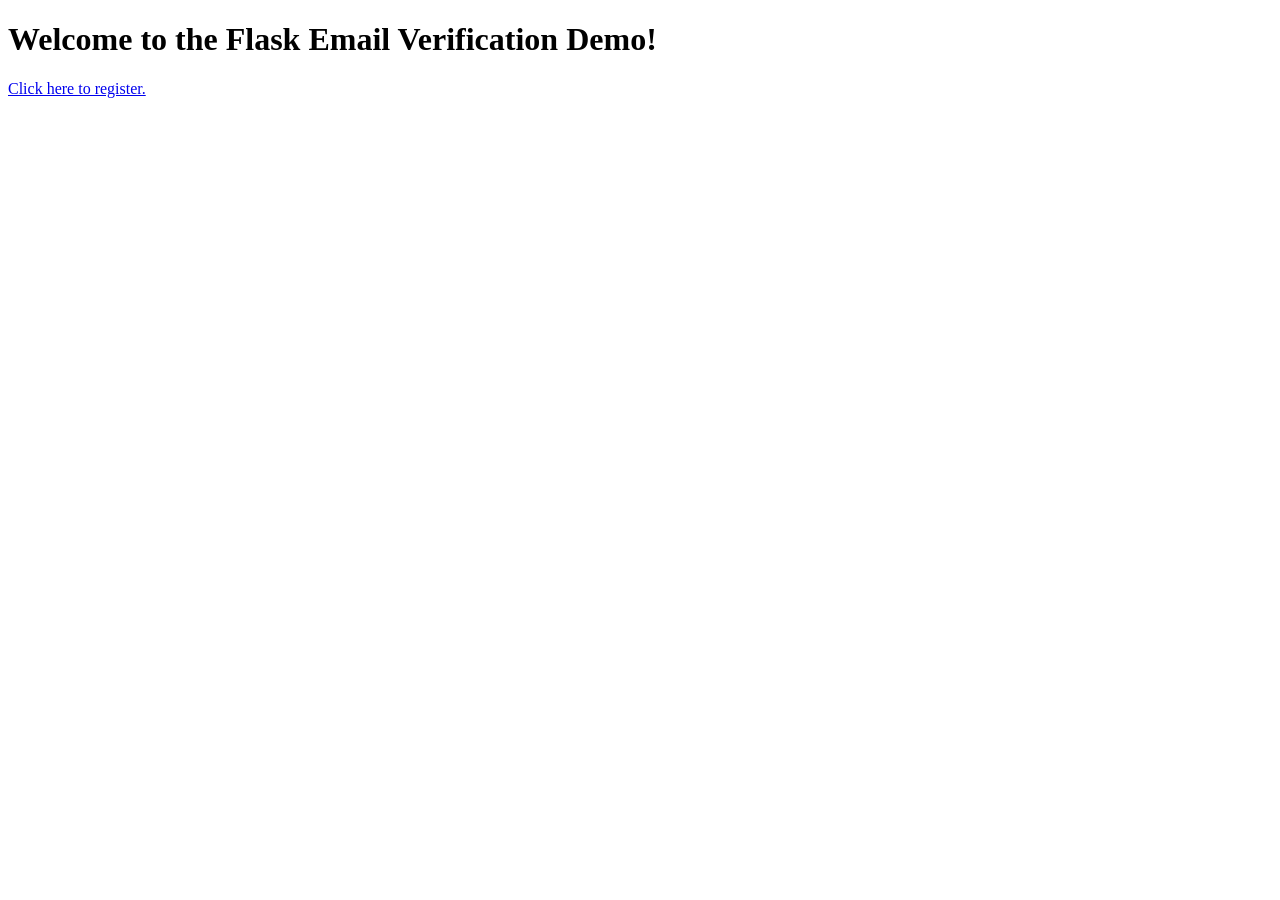
<file: Templates/index.html>
<!DOCTYPE html>
<html lang="en">
<head>
    <meta charset="UTF-8">
    <title>Welcome</title>
</head>
<body>
    <h1>Welcome to the Flask Email Verification Demo!</h1>
    <p><a href="{{ url_for('signup') }}">Click here to register.</a></p>
</body>
</html>
</file>
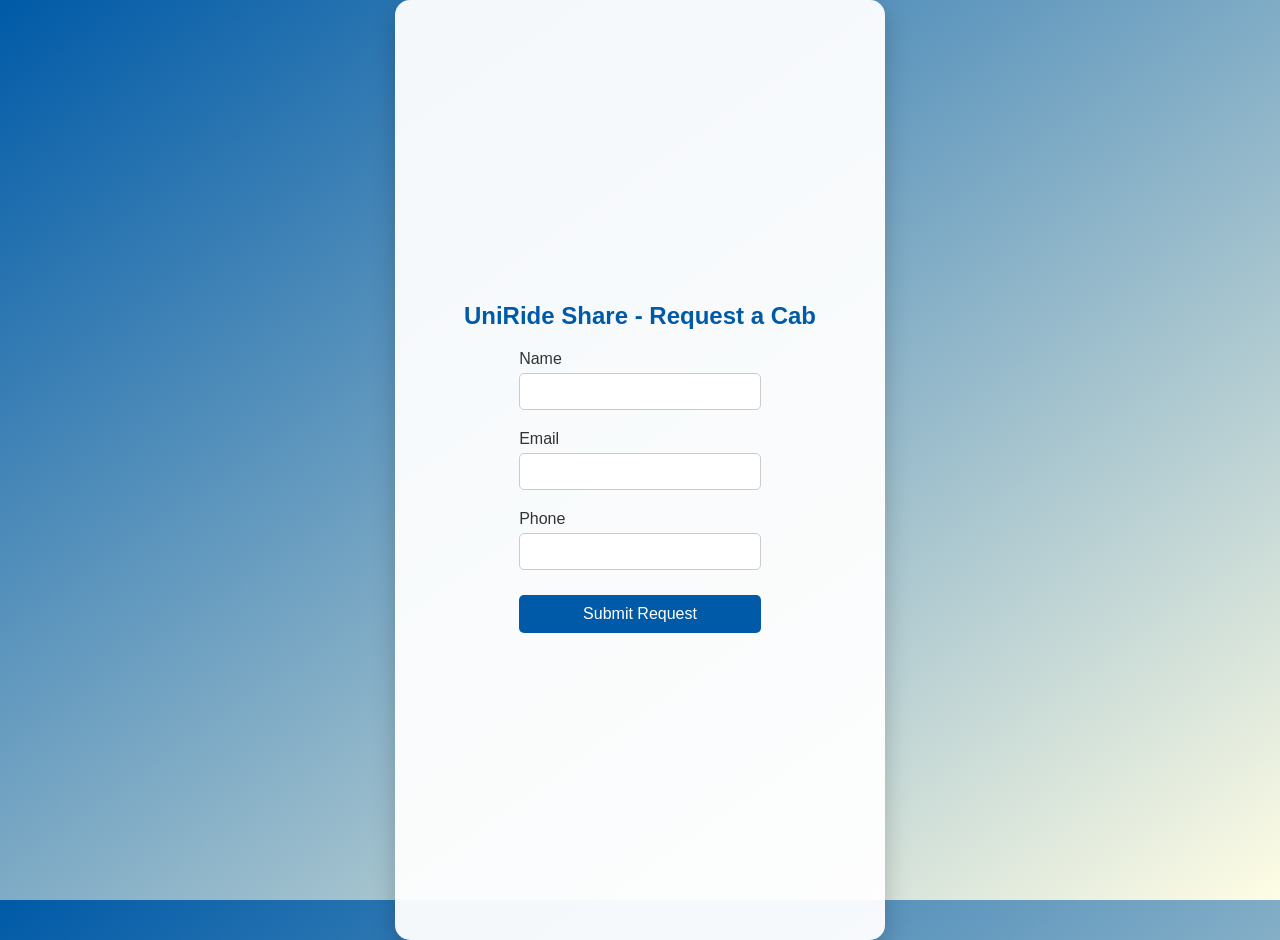
<file: Templates/login.html>
<!DOCTYPE html>
<html lang="en">
<head>
    <meta charset="UTF-8">
    <meta name="viewport" content="width=device-width, initial-scale=1.0">
    <title>LOGIN </title>
    <style>
        body, html {
            margin: 0;
            padding: 0;
            height: 100%;
            font-family: 'Roboto', sans-serif;
            background: linear-gradient(to bottom right, #005AA7, #FFFDE4);
            color: #333;
        }

        .form-container {
            display: flex;
            flex-direction: column;
            justify-content: center;
            align-items: center;
            text-align: left;
            min-height: 100vh;
            padding: 20px;
            background: rgba(255, 255, 255, 0.95);
            box-shadow: 0 10px 25px rgba(0,0,0,0.2);
            border-radius: 15px;
            width: 100%;
            max-width: 450px;
            margin: auto;
        }

        h2 {
            color: #005AA7;
            margin: 0 0 20px 0;
            font-size: 24px;
            text-align: center;
        }

        .input-group {
            margin-bottom: 15px;
            width: 100%;
        }

        input, button {
            width: 100%;
            padding: 10px;
            margin: 5px 0;
            border-radius: 5px;
            border: 1px solid #ccc;
            box-sizing: border-box;
        }

        button {
            background-color: #005AA7;
            color: white;
            font-size: 16px;
            cursor: pointer;
            transition: background-color 0.2s ease-in-out;
            border: none;
        }

        button:hover {
            background-color: #003D73;
        }

        @media (max-width: 768px) {
            .form-container {
                width: calc(100% - 40px);
                border-radius: 0;
            }
        }
    </style>
</head>
<body>
    <div class="form-container">
        <h2>UniRide Share - Request a Cab</h2>
        <form method="post" class="request-form">
            
            <div class="input-group">
                <label for="name">Name</label>
                <input type="text" id="name" name="name" required>
            </div>
            <div class="input-group">
                <label for="email">Email</label>
                <input type="email" id="email" name="email" required>
            </div>
            <div class="input-group">
                <label for="phone">Phone</label>
                <input type="tel" id="phone" name="phone" required>
            </div>
            <button type="submit" class="submit-btn">Submit Request</button>
        </form>
    </div>
</body>
</html>
</file>
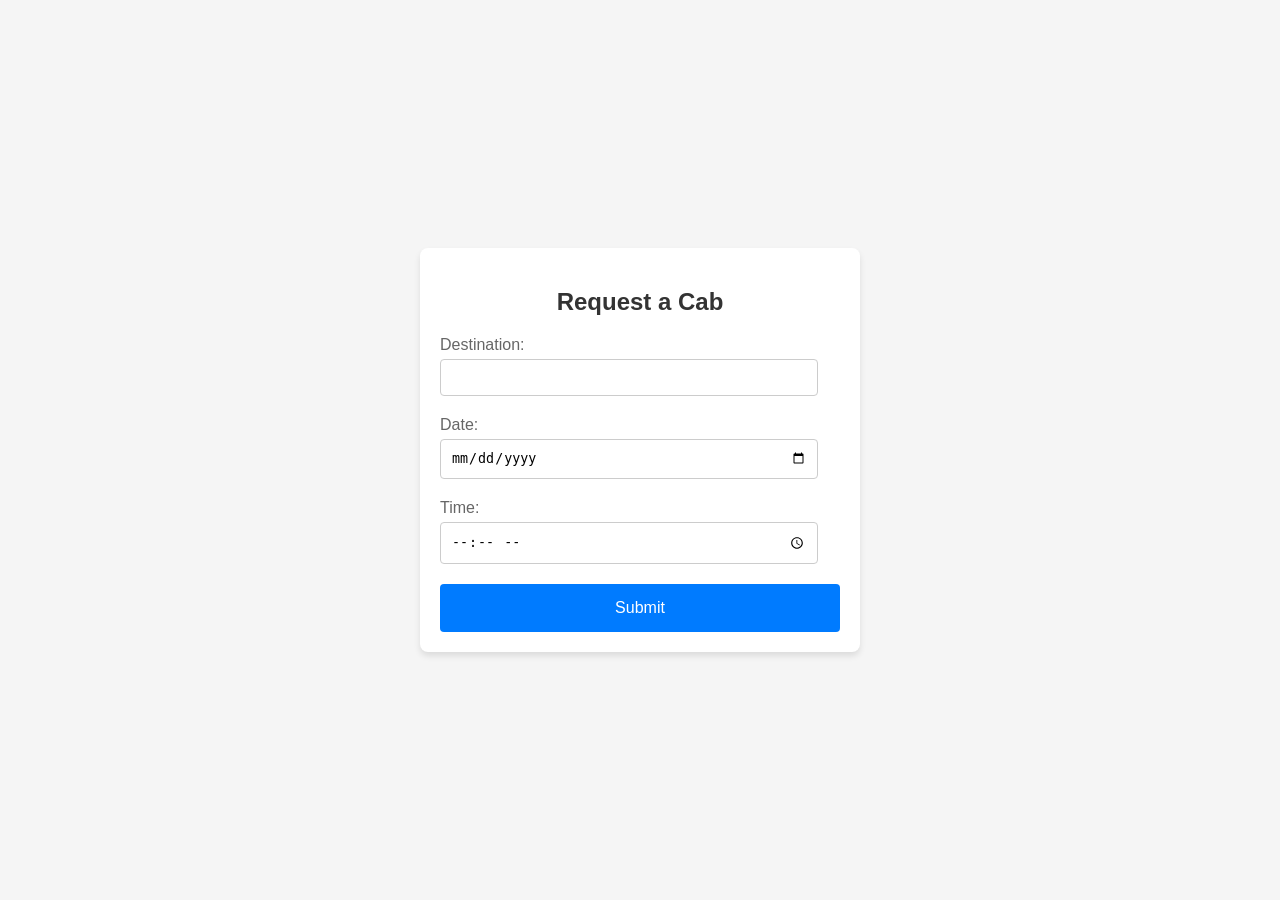
<file: Templates/request.html>
<!DOCTYPE html>
<html lang="en">
<head>
    <meta charset="UTF-8">
    <meta name="viewport" content="width=device-width, initial-scale=1.0">
    <title>Cab Request Form</title>
    <style>
        body {
            font-family: 'Segoe UI', sans-serif;
            background-color: #f5f5f5;
            display: flex;
            justify-content: center;
            align-items: center;
            height: 100vh;
            margin: 0;
        }
        form {
            background: #ffffff;
            border-radius: 8px;
            box-shadow: 0 4px 6px rgba(0, 0, 0, 0.1);
            padding: 20px;
            max-width: 400px;
            width: 100%;
        }
        h2 {
            color: #333;
            text-align: center;
        }
        label {
            display: block;
            margin-top: 20px;
            color: #666;
        }
        input[type=text], input[type=date], input[type=time] {
            width: calc(100% - 22px);
            padding: 10px;
            margin-top: 5px;
            border-radius: 4px;
            border: 1px solid #ccc;
            box-sizing: border-box;
        }
        input[type=submit] {
            width: 100%;
            background-color: #007bff;
            color: white;
            padding: 15px;
            margin-top: 20px;
            border: none;
            border-radius: 4px;
            cursor: pointer;
            font-size: 16px;
        }
        input[type=submit]:hover {
            background-color: #0056b3;
        }
    </style>
</head>
<body>
    <form method="POST" action="/request" onsubmit="return validateForm()">
        <h2>Request a Cab</h2>
        <label for="destination">Destination:</label>
        <input type="text" id="destination" name="destination" required>
        
        <label for="date">Date:</label>
        <input type="date" id="date" name="date" required>
        
        <label for="time">Time:</label>
        <input type="time" id="time" name="time" required>
        
        <input type="hidden" name="trip_id" value="{{ trip_id }}">
        <input type="submit" value="Submit">
    </form>

    <script>
        function validateForm() {
            let destination = document.getElementById("destination").value;
            let date = document.getElementById("date").value;
            let time = document.getElementById("time").value;
            if (!destination || !date || !time) {
                alert("All fields must be filled out");
                return false;
            }
            // Further validation can be added here
            return true;
        }
    </script>
</body>
</html>
</file>
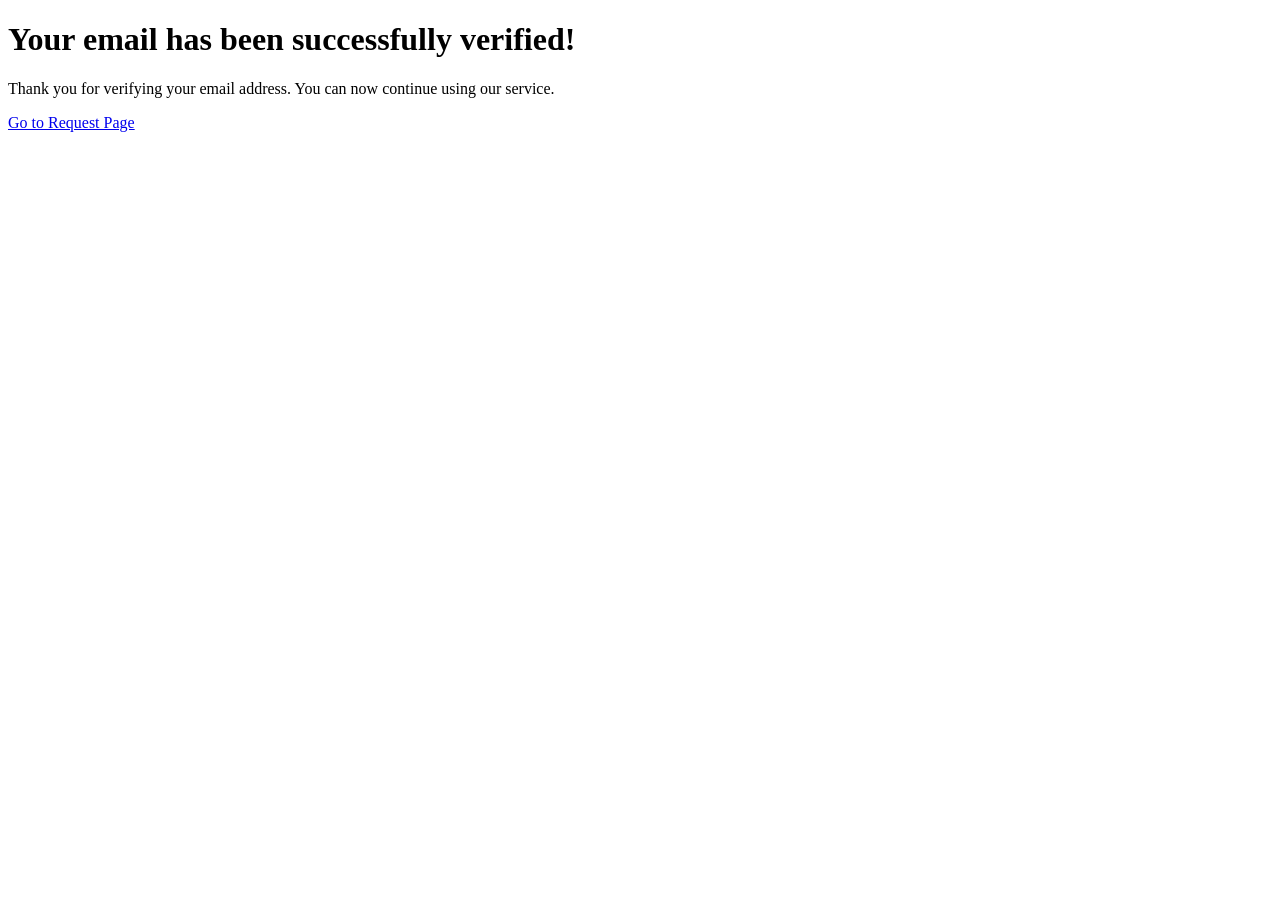
<file: Templates/verification_success.html>
<!DOCTYPE html>
<html lang="en">
<head>
    <meta charset="UTF-8">
    <meta name="viewport" content="width=device-width, initial-scale=1.0">
    <title>Email Verified</title>
</head>
<body>
    <h1>Your email has been successfully verified!</h1>
    <p>Thank you for verifying your email address. You can now continue using our service.</p>
    <a href="/requests">Go to Request Page</a>
</body>
</html>
</file>
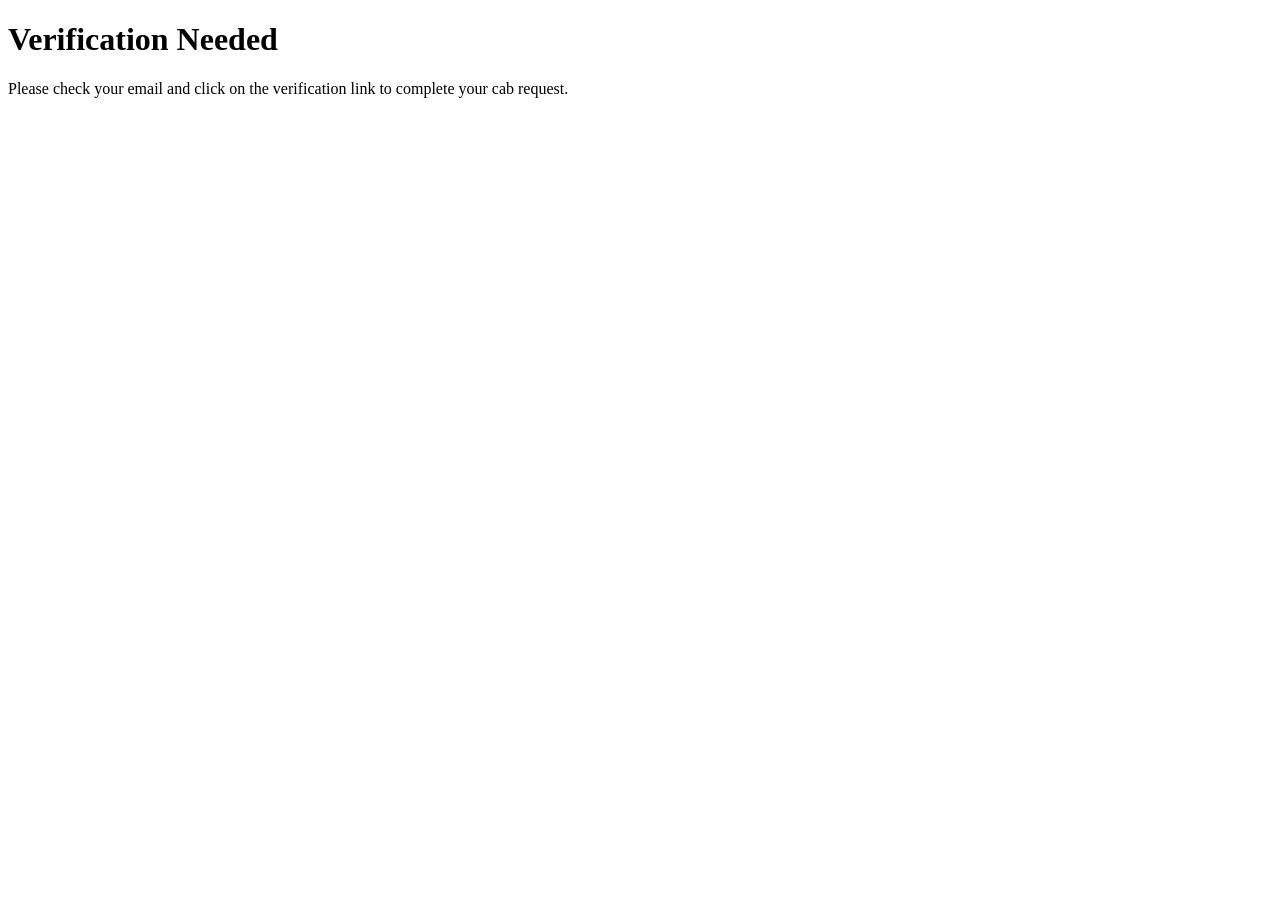
<file: Templates/verify_email_prompt.html>
<!DOCTYPE html>
<html lang="en">
<head>
    <meta charset="UTF-8">
    <title>Email Verification Required</title>
</head>
<body>
    <h1>Verification Needed</h1>
    <p>Please check your email and click on the verification link to complete your cab request.</p>
</body>
</html>
</file>
